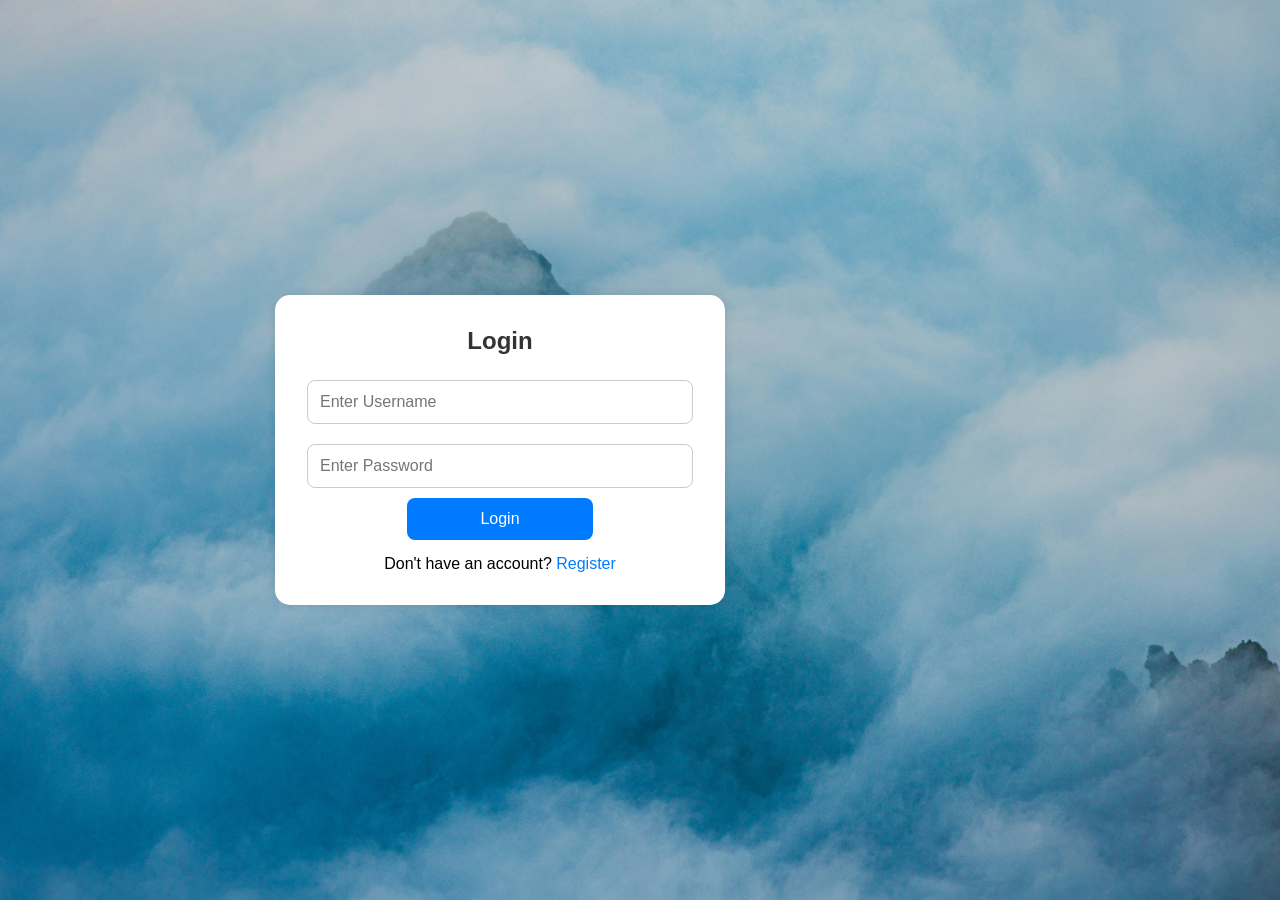
<file: index.html>
<!DOCTYPE html>
<html lang="en">
<head>
    <meta charset="UTF-8">
    <meta name="viewport" content="width=device-width, initial-scale=1.0">
    <title>Chatbot</title>
    <link rel="stylesheet" href="style.css">
</head>
<body>
    <div class="chat-container">
        <h2>Chatbot</h2>

        <div id="chat-box">
            <div id="messages"></div>
        </div>

        <div class="input-area">
            <input type="text" id="input" placeholder="Type a message...">
            <button id="sendButton">➤</button>
            <button id="micButton">🎤</button>
            <button id="toggle">🌙</button>
        </div>

        <button id="logoutBtn" class="logout-btn">Logout</button>
    </div>

    <script src="script.js"></script>
</body>
</html>
</file>
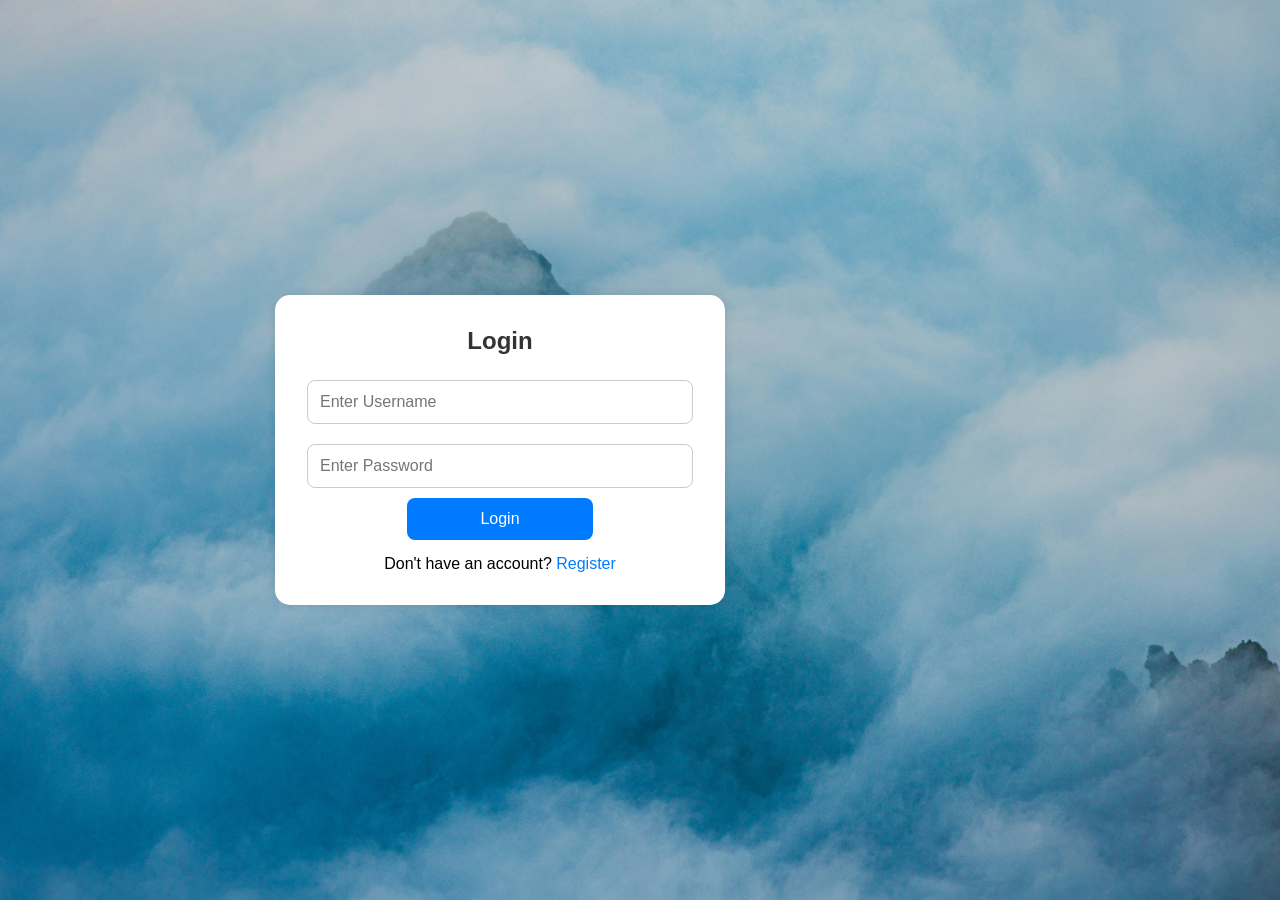
<file: login.html>
<!DOCTYPE html>
<html lang="en">
<head>
    <meta charset="UTF-8">
    <meta name="viewport" content="width=device-width, initial-scale=1.0">
    <title>Login</title>
    <link rel="stylesheet" href="style.css">
</head>
<body>
    <div class="container">
        <h2>Login</h2>
        <input type="text" id="loginUsername" placeholder="Enter Username" required>
        <input type="password" id="loginPassword" placeholder="Enter Password" required>
        <button id="loginBtn">Login</button>
        <p>Don't have an account? <a href="register.html">Register</a></p>
    </div>

    <script>
        document.getElementById('loginBtn').addEventListener('click', function () {
            let username = document.getElementById('loginUsername').value.trim();
            let password = document.getElementById('loginPassword').value.trim();

            if (!username || !password) {
                alert('Please enter both username and password!');
                return;
            }

            let users = JSON.parse(localStorage.getItem('users')) || [];

            // Find user in the stored array
            let user = users.find(user => user.username === username && user.password === password);
            if (user) {
                alert('Login successful! Redirecting to chatbot...');
                localStorage.setItem('loggedInUser', username);
                window.location.href = 'chatbot.html'; // Redirect to chatbot page
            } else {
                alert('Incorrect username or password!');
            }
        });
    </script>
</body>
</html>
</file>
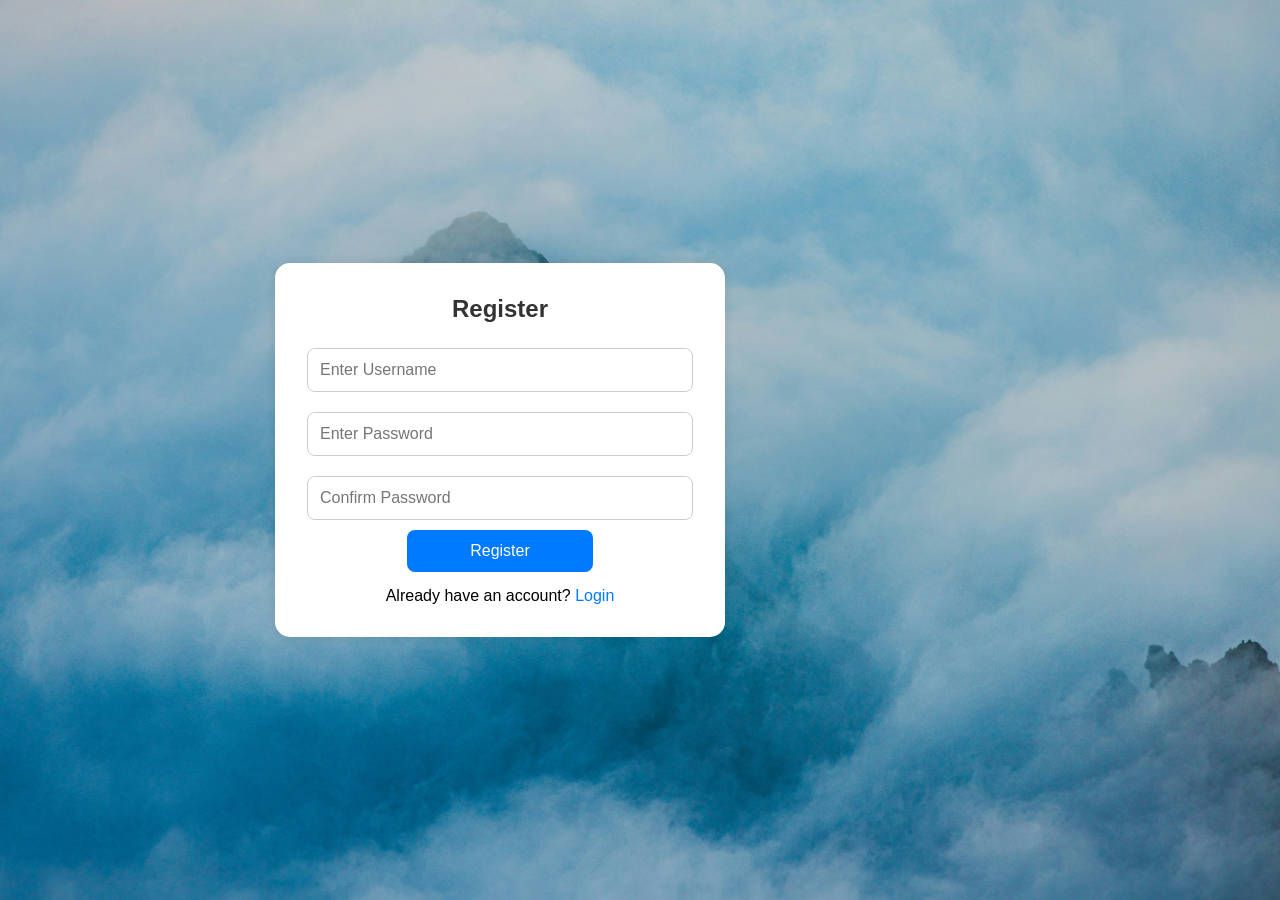
<file: register.html>
<!DOCTYPE html>
<html lang="en">
<head>
    <meta charset="UTF-8">
    <meta name="viewport" content="width=device-width, initial-scale=1.0">
    <title>Register</title>
    <link rel="stylesheet" href="style.css">
</head>
<body>
    <div class="container">
        <h2>Register</h2>
        <input type="text" id="username" placeholder="Enter Username" required>
        <input type="password" id="password" placeholder="Enter Password" required>
        <input type="password" id="confirmPassword" placeholder="Confirm Password" required>
        <button id="registerBtn">Register</button>
        <p>Already have an account? <a href="login.html">Login</a></p>
    </div>

    <script>
        document.getElementById('registerBtn').addEventListener('click', function () {
            let username = document.getElementById('username').value.trim();
            let password = document.getElementById('password').value.trim();
            let confirmPassword = document.getElementById('confirmPassword').value.trim();

            if (!username || !password || !confirmPassword) {
                alert('Please fill in all fields!');
                return;
            }
            if (password !== confirmPassword) {
                alert('Passwords do not match!');
                return;
            }

            let users = JSON.parse(localStorage.getItem('users')) || [];

            // Check if user already exists
            if (users.some(user => user.username === username)) {
                alert('User already exists!');
                return;
            }

            users.push({ username, password });
            localStorage.setItem('users', JSON.stringify(users));

            alert('Registration successful! Redirecting to login...');
            window.location.href = 'login.html'; // Redirect to login page
        });
    </script>
</body>
</html>
</file>
<file: style.css>
* {
    margin: 0;
    padding: 0;
    box-sizing: border-box;
    font-family: Arial, sans-serif;
}

body {
    background-image: url('./jacob-grishey-vEz_9XCexU0-unsplash.jpg'); 
    background-size: cover; 
    background-position: center; 
    background-repeat: no-repeat; 
    background-attachment: fixed;
}


body {
    display: flex;
    justify-content: center;
    align-items: center;
    height: 100vh;
    width: 1000px;
    background-color: #f4f4f4;
}

/* 🔹 Login & Register Box */
.container {
    background: #fff;
    padding: 2rem;
    border-radius: 15px;
    box-shadow: 0 0 10px rgba(0, 0, 0, 0.1);
    text-align: center;
    width: 450px;
}

/* 🔹 Headings */
h2 {
    color: #333;
    margin-bottom: 15px;
}

/* 🔹 Input Fields */
input {
    width: 100%;
    padding: 12px;
    margin: 10px 0;
    border: 1px solid #ccc;
    border-radius: 8px;
    font-size: 16px;
}

/* 🔹 Button Section */
.buttons {
    display: flex;
    justify-content: space-between;
    margin-top: 10px;
}

/* 🔹 Buttons */
button {
    width: 48%;
    padding: 12px;
    background-color: #007bff;
    border: none;
    color: white;
    font-size: 16px;
    border-radius: 8px;
    cursor: pointer;
}

button:hover {
    background-color: #0056b3;
}

/* 🔹 Links */
p {
    margin-top: 15px;
}

a {
    color: #007bff;
    text-decoration: none;
}

a:hover {
    text-decoration: underline;
}

/* 🔹 Dark Mode */
.dark-mode {
    background-color: #121212;
    color: white;
}

.dark-mode .container {
    background: #333;
    color: white;
}

.dark-mode input, .dark-mode button {
    background: #444;
    color: white;
    border: 1px solid #666;
}

/* 🔹 Mobile Responsive */
@media (max-width: 500px) {
    .container {
        width: 90%;
        padding: 1.5rem;
    }

    .buttons {
        flex-direction: column;
    }

    button {
        width: 100%;
        margin-bottom: 10px;
    }
}


/* General Styles */
* {
    margin: 0;
    padding: 0;
    box-sizing: border-box;
    font-family: Arial, sans-serif;
}

body {
    background-image: url('./luke-thornton-nHQFxJT4qOo-unsplash.jpg'); 
    background-size: cover; 
    background-position: center; 
    background-repeat: no-repeat; 
    background-attachment: fixed;
}

body {
    display: flex;
    justify-content: center;
    align-items: center;
    height: 100vh;
    background-color: #f4f4f4;
}

/* 🔹 Chatbot Container */
.chat-container {
    background: #fff;
    padding: 1.5rem;
    border-radius: 15px;
    box-shadow: 0 0 10px rgba(0, 0, 0, 0.1);
    text-align: center;
    width: 650px;
    height: 530px;
    display: flex;
    flex-direction: column;
    gap: 10px;
}

/* 🔹 Chat Box */
#chat-box {
    height: 350px;
    overflow-y: auto;
    border: 1px solid #ccc;
    padding: 10px;
    border-radius: 8px;
    background: #f9f9f9;
    display: flex;
    flex-direction: column;
}

/* 🔹 Messages Container */
.message {
    max-width: 75%;
    padding: 10px;
    margin: 5px;
    border-radius: 8px;
    word-wrap: break-word;
    color: black; /* Ensure text color is clear */
}

/* 🔹 User Messages (Left) */
.user-message {
    background-color: #d1e7ff;
    align-self: flex-start;
    text-align: left;
    border-radius: 10px 10px 10px 0px;
    float: left;
    clear: both;
}

/* 🔹 Chatbot Messages (Right) */
.bot-message {
    background-color: #c3e6cb;
    align-self: flex-end;
    text-align: right;
    border-radius: 10px 10px 0px 10px;
    float: right;
    clear: both;
}

/* 🔹 Input and Buttons */
.input-area {
    display: flex;
    justify-content: space-between;
    align-items: center;
    gap: 10px;
}

/* 🔹 Input Field */
input {
    flex: 2;
    padding: 12px;
    border: 1px solid #ccc;
    border-radius: 8px;
    font-size: 16px;
}

/* 🔹 Buttons */
button {
    flex: 1;
    padding: 12px;
    background-color: #007bff;
    border: none;
    color: white;
    font-size: 16px;
    border-radius: 8px;
    cursor: pointer;
}

button:hover {
    background-color: #0056b3;
}

/* 🔹 Fix logout button size */
.logout-btn {
    background-color: red;
    color: white;
    padding: 12px;
    font-size: 16px;
    border: none;
    border-radius: 8px;
    cursor: pointer;
    width: auto;
    max-width: 150px;
    text-align: center;
    margin: 10px auto;
}

.logout-btn:hover {
    background-color: darkred;
}

/* 🔹 Dark Mode */
.dark-mode {
    background-color: #121212;
    color: white;
}

.dark-mode .chat-container {
    background: #333;
    color: white;
}

.dark-mode #chat-box {
    background: #222;
    border-color: #444;
}

/* 🔹 Dark Mode User Messages */
.dark-mode .user-message {
    background-color: #3a82f7;
    color: white;
}

/* 🔹 Dark Mode Bot Messages */
.dark-mode .bot-message {
    background-color: #4caf50;
    color: white;
}

/* 🔹 Dark Mode Input & Buttons */
.dark-mode input {
    background: #444;
    color: white;
    border: 1px solid #666;
}

.dark-mode button {
    background: #007bff;
    color: white;
    border: 1px solid #666;
}

.dark-mode button:hover {
    background: #0056b3;
}

/* 🔹 Mobile Responsive */
@media (max-width: 500px) {
    .chat-container {
        width: 90%;
        height: 450px;
    }

    .input-area {
        flex-direction: column;
    }

    button {
        width: 100%;
    }
}
</file>
